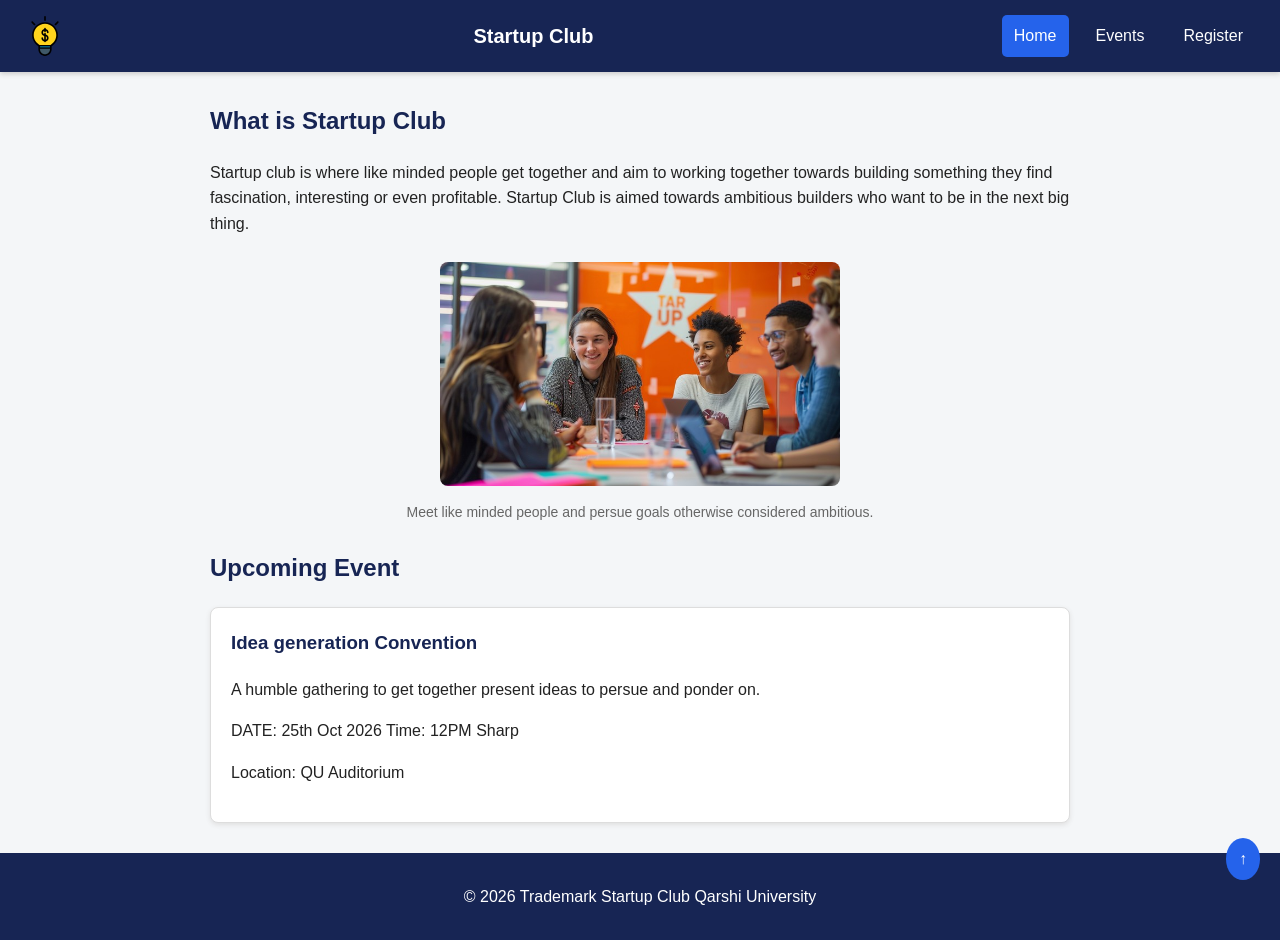
<file: index.html>
<!DOCTYPE html>
<html lang="en">

<head>
  <meta charset="UTF-8">
  <meta name="viewport" content="width=device-width, initial-scale=1.0">
  <meta name="description" content="Qarshi University Startup Club for Ambitious and absurd minds.">
  <title>Startup Club</title>
  <link rel="stylesheet" href="css/styles.css">
</head>

<body>
  <header id="top">
    <img src="logo.svg" alt="" width="40" height="40">
    <span>Startup Club</span>
    <nav>
        <ul>
         <li><a href="index.html" class="active" aria-current="page">Home</a></li>
         <li><a href="events.html">Events</a></li>
         <li><a href="register.html">Register</a></li>
        </ul>
    </nav>
  </header>

  <main>
    <section>
    <h1>What is Startup Club</h1>
    <p>Startup club is where like minded people get together and aim to working together towards
        building something they find fascination, interesting or even profitable.
        Startup Club is aimed towards ambitious builders who want to be in the next big thing.
    </p>

    <figure class="logo-figure">
      <img src="startup_home.jpg" alt="People Around a table discussing" width="400" height="200">
      <figcaption>Meet like minded people and persue goals otherwise considered ambitious.</figcaption>
    </figure>
    </section>

    <section>

        <h2>Upcoming Event</h2>
        <article>
            <h3> Idea generation Convention</h3>
            <p>A humble gathering to get together present ideas to persue and ponder on.</p>
            <p>DATE: 25th Oct 2026  Time: 12PM Sharp</p>
            <p>Location: QU Auditorium</p>
        </article>





    </section>








  </main>




  <footer>
    <p>&copy; 2026 Trademark Startup Club Qarshi University</p>
  </footer>

    <a class="back-to-top" href="#top" aria-label="Back to top">&uarr;</a>
</body>
</html>
</file>
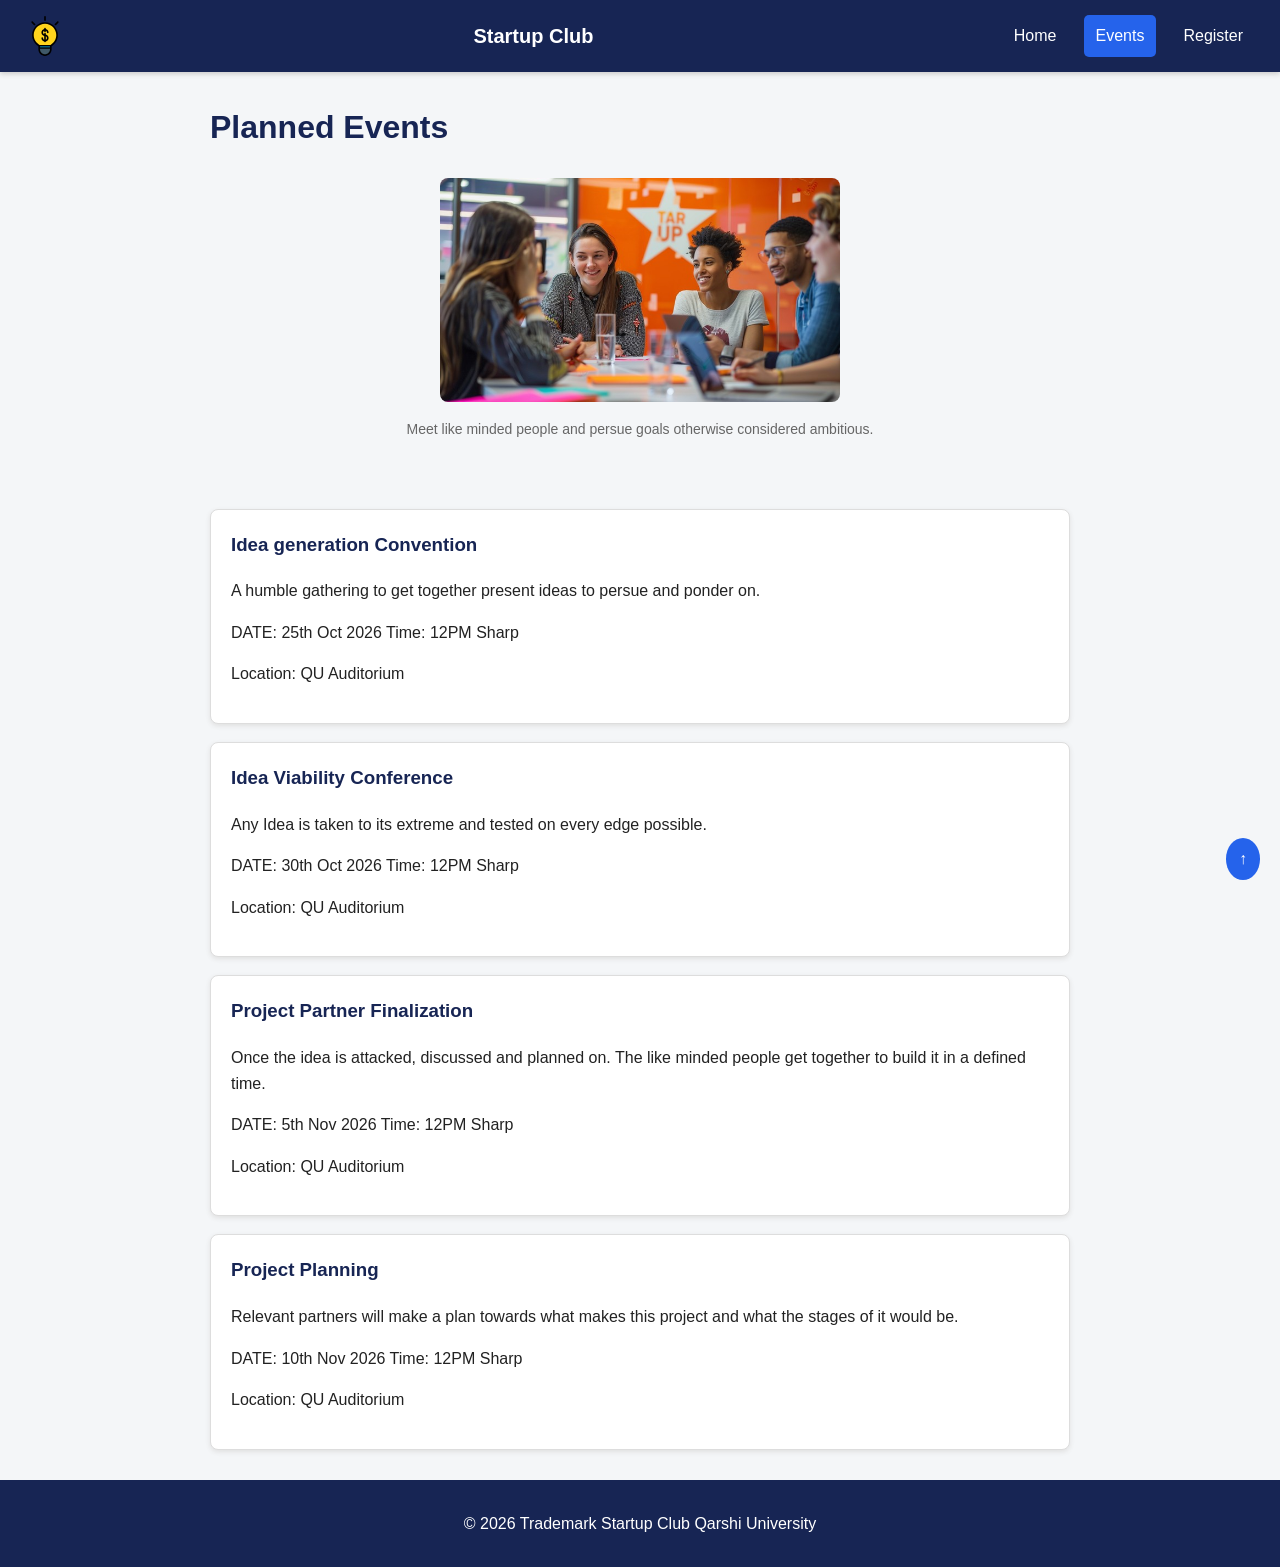
<file: events.html>
<!DOCTYPE html>
<html lang="en">

<head>
  <meta charset="UTF-8">
  <meta name="viewport" content="width=device-width, initial-scale=1.0">
  <meta name="description" content="Qarshi University Startup Club for Ambitious and absurd minds.">
  <title>Startup Club</title>
  <link rel="stylesheet" href="css/styles.css">
</head>

<body>
    <header id="top">
    <img src="logo.svg" alt="" width="40" height="40">
    <span>Startup Club</span>
    <nav>
        <ul>
         <li><a href="index.html">Home</a></li>
         <li><a href="events.html" class="active" aria-current="page">Events</a></li>
         <li><a href="Register.html">Register</a></li>
        </ul>
    </nav>
  </header>

  <main>

    <h1>Planned Events</h1>
      <figure class="logo-figure">
      <img src="startup_home.jpg" alt="People Around a table discussing" width="400" height="200">
      <figcaption>Meet like minded people and persue goals otherwise considered ambitious.</figcaption>
    </figure>

    <section>
        <br>

        <article>
            <h3> Idea generation Convention</h3>
            <p>A humble gathering to get together present ideas to persue and ponder on.</p>
            <p>DATE: 25th Oct 2026  Time: 12PM Sharp</p>
            <p>Location: QU Auditorium</p>
        </article>

        
        <article>
            <h3> Idea Viability Conference</h3>
            <p>Any Idea is taken to its extreme and tested on every edge possible.</p>
            <p>DATE: 30th Oct 2026  Time: 12PM Sharp</p>
            <p>Location: QU Auditorium</p>
        </article>


        <article>
            <h3> Project Partner Finalization</h3>
            <p> Once the idea is attacked, discussed and planned on. The like minded people get together to build it in a defined time.</p>
            <p>DATE: 5th Nov 2026  Time: 12PM Sharp</p>
            <p>Location: QU Auditorium</p>
        </article>

        <article>
            <h3> Project Planning</h3>
            <p> Relevant partners will make a plan towards what makes this project and what the stages of it would be.</p>
            <p>DATE: 10th Nov 2026  Time: 12PM Sharp</p>
            <p>Location: QU Auditorium</p>
        </article>






    </section>








  </main>




  <footer>
    <p>&copy; 2026 Trademark Startup Club Qarshi University</p>
  </footer>

    <a class="back-to-top" href="#top" aria-label="Back to top">&uarr;</a>
</body>
</html>
</file>
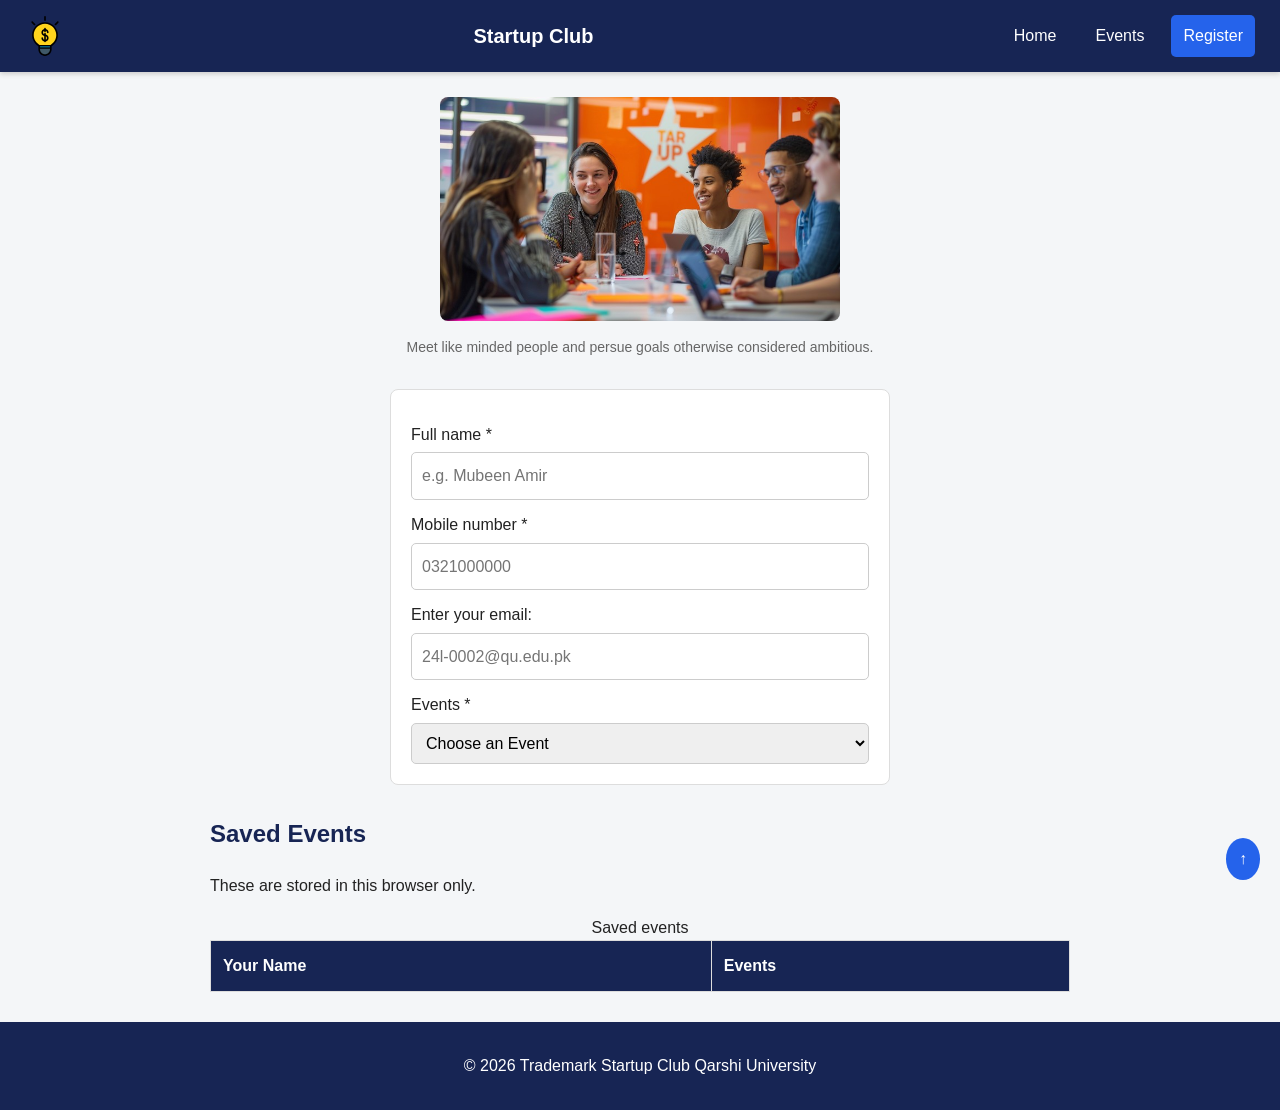
<file: register.html>
<!DOCTYPE html>
<html lang="en">

<head>
  <meta charset="UTF-8">
  <meta name="viewport" content="width=device-width, initial-scale=1.0">
  <meta name="description" content="Qarshi University Startup Club for Ambitious and absurd minds.">
  <title>Startup Club</title>
  <link rel="stylesheet" href="css/styles.css">
</head>

<body>
  <header id="top">
    <img src="logo.svg" alt="" width="40" height="40">
    <span>Startup Club</span>
    <nav>
        <ul>
         <li><a href="index.html">Home</a></li>
         <li><a href="events.html">Events</a></li>
         <li><a href="Register.html" class="active" aria-current="page">Register</a></li>
        </ul>
    </nav>
  </header>

    <figure class="logo-figure">
      <img src="startup_home.jpg" alt="People Around a table discussing" width="400" height="200">
      <figcaption>Meet like minded people and persue goals otherwise considered ambitious.</figcaption>
    </figure>

  <main>
    <form>
        <label for="name">Full name *</label>
          <input type="text" id="name" name="name" required minlength="3"
                 maxlength="50" placeholder="e.g. Mubeen Amir" autocomplete="name">
        <br>
        <label for="phone">Mobile number *</label>
          <input type="tel" id="phone" name="phone" required pattern="03[0-9]{9}"
                 title="11 digits starting with 03, for example 03001234567"
                 placeholder="0321000000" autocomplete="tel">
                 <br>


        <label for="email">Enter your email:</label>
        <input type="email" id="email" name="email" placeholder="24l-0002@qu.edu.pk">


        
        <br>
         <label for="item">Events *</label>
          <select id="item" name="item" required>
            <option value="">Choose an Event</option>
            <option>Idea generation Convention</option>
            <option>Idea Viability Conference</option>
            <option>Project Partner Finalization</option>
            <option>Project Planning</option>
            
          </select>



  



    </form>

      <section class="saved-events">
    <h2>Saved Events</h2>
    <p>These are stored in this browser only.</p>
    <div class="table-wrap">
      <table>
        <caption>Saved events</caption>
        <thead>
          <tr>
            <th scope="col">Your Name</th>
            <th scope="col">Events</th>

          </tr>
        </thead>
        <tbody id="events-body"></tbody>
      </table>
    </div>
  
  </section>






  </main>




  <footer>
    <p>&copy; 2026 Trademark Startup Club Qarshi University</p>
  </footer>

    <a class="back-to-top" href="#top" aria-label="Back to top">&uarr;</a>
</body>
</html>
</file>
<file: css/styles.css>
* {
    box-sizing: border-box;
}

body {
    margin: 0;
    font-family: Arial, sans-serif;
    background-color: #f4f6f8;
    color: #222;
    line-height: 1.6;
}

header {
    display: flex;
    align-items: center;
    justify-content: space-between;
    gap: 20px;
    padding: 15px 25px;
    background-color: #172554;
    color: white;
    box-shadow: 0 2px 5px #ccc;
}

header span {
    font-size: 20px;
    font-weight: bold;
}

nav ul {
    display: flex;
    flex-wrap: wrap;
    gap: 15px;
    list-style: none;
    margin: 0;
    padding: 0;
}

nav a {
    display: block;
    padding: 8px 12px;
    color: white;
    text-decoration: none;
    border-radius: 5px;
}

nav a:hover,
nav a.active {
    background-color: #2563eb;
}


main {
    max-width: 900px;
    margin: 30px auto;
    padding: 0 20px;
}

h1, h2, h3 {
    color: #172554;
}

/* Images */
.logo-figure {
    margin: 25px auto;
    text-align: center;
}

.logo-figure img {
    max-width: 100%;
    height: auto;
    border-radius: 8px;
}

figcaption {
    color: #666;
    font-size: 14px;
    margin-top: 8px;
}

article {
    background-color: white;
    padding: 20px;
    margin: 18px 0;
    border: 1px solid #ddd;
    border-radius: 8px;
    box-shadow: 0 2px 5px #e0e0e0;
}

article h3 {
    margin-top: 0;
}


form {
    max-width: 500px;
    margin: 20px auto;
    padding: 20px;
    background-color: white;
    border: 1px solid #ddd;
    border-radius: 8px;
}

form label {
    display: block;
    margin-top: 12px;
}

form input,
form select {
    width: 100%;
    padding: 10px;
    margin-top: 5px;
    border: 1px solid #ccc;
    border-radius: 5px;
    font: inherit;
}

form input:focus,
form select:focus {
    border-color: #2563eb;
    outline: 1px solid #2563eb;
}


.saved-events {
    margin-top: 30px;
}

.table-wrap {
    overflow-x: auto;
}

table {
    width: 100%;
    border-collapse: collapse;
    background-color: white;
}

th, td {
    padding: 12px;
    border: 1px solid #ddd;
    text-align: left;
}

th {
    background-color: #172554;
    color: white;
}

footer {
    margin-top: 30px;
    padding: 15px;
    background-color: #172554;
    color: white;
    text-align: center;
}


.back-to-top {
    position: fixed;
    right: 20px;
    bottom: 20px;
    padding: 8px 13px;
    background-color: #2563eb;
    color: white;
    text-decoration: none;
    border-radius: 50%;
}
</file>
